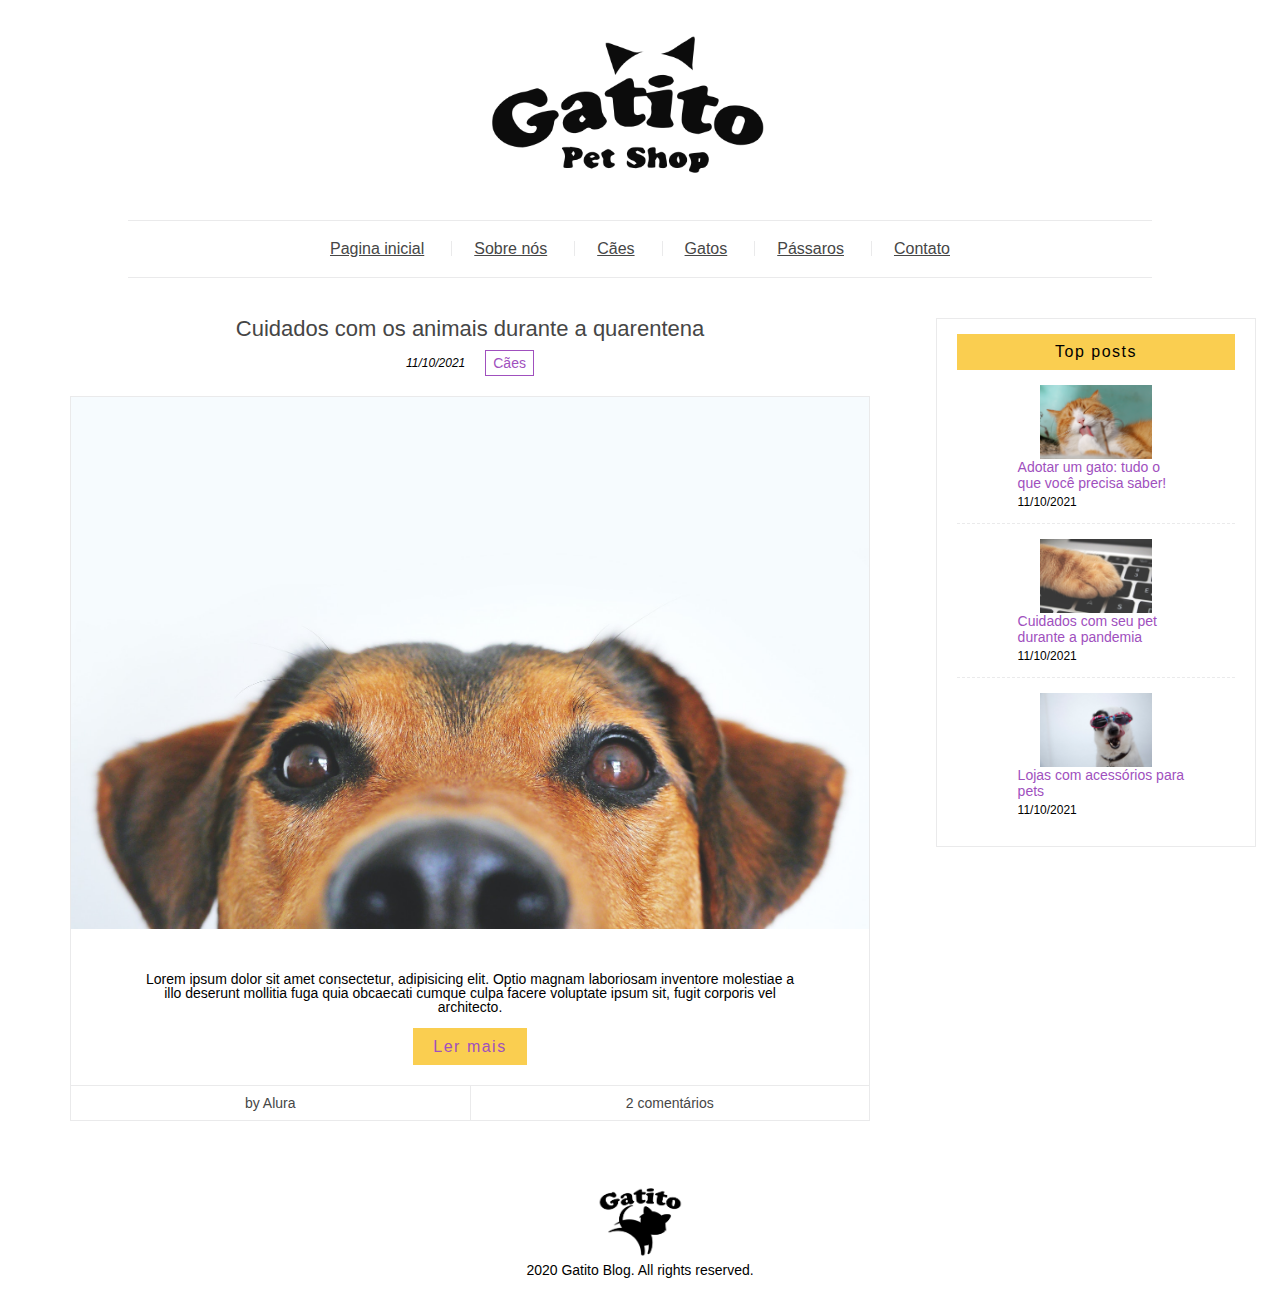
<file: index.html>
<!DOCTYPE html>
<html lang="pt-br">
<head>
  <meta charset="UTF-8">
  <meta http-equiv="X-UA-Compatible" content="IE=edge">
  <meta name="viewport" content="width=device-width, initial-scale=1.0">
  <title>Gatito Petshop</title>
  <link rel="stylesheet" href="./css/reset.css">
  <link rel="stylesheet" href="./css/style.css">
  <!-- ref: Freepik - https://www.freepik.com / https://www.flaticon.com/br/icone-gratis/singapura-cat_107976?term=cat&page=1&position=83&page=1&position=83&related_id=107976&origin=search -->
  <link rel="icon" href="./assets/img/singapura-cat.png" type="image/x-icon">
</head>
<body>
  <header class="header">
    <figure class="header__logo">
      <img src="assets/img/logo.png" alt="logo" class="header__img">
    </figure>
    <nav class="header__menu menu">
      <ul class="menu__list">
        <li class="menu__links">
          <a href="index.html" class="menu__link">Pagina inicial</a>
        </li>
        <li class="menu__links">
          <a href="about.html" class="menu__link">Sobre nós</a>
        </li>        
        <li class="menu__links">
          <a href="collection.html" class="menu__link">Cães</a>
        </li>        
        <li class="menu__links">
          <a href="collection.html" class="menu__link">Gatos</a>
        </li>        
        <li class="menu__links">
          <a href="collection.html" class="menu__link">Pássaros</a>
        </li>
        <li class="menu__links">
          <a href="contact.html" class="menu__link">Contato</a>
        </li>
      </ul>
    </nav>
  </header>

  <main class="main">
    <div class="main__content">
      <article class="main__post">
        <a href="article.html" class="main__title">Cuidados com os animais durante a quarentena</a>
        <div class="main__subtitle">
          <p class="main__date">11/10/2021</p>
          <span class="main__tag">Cães</span>
        </div>
        <div class="main__details">
          <img src="assets/img/dog.jpg" alt="Cachorro" class="main__img" />
          <p class="main__description">Lorem ipsum dolor sit amet consectetur, adipisicing elit. Optio magnam laboriosam inventore molestiae a illo deserunt mollitia fuga quia obcaecati cumque culpa facere voluptate ipsum sit, fugit corporis vel architecto.</p>
          <a href="#" class="main__btn">Ler mais</a>
          <div class="main__info">
            <div class="main__author">
              <p class="main__p">by Alura</p>
            </div>
            <div class="main__comments">
              <a href="#" class="main__a">2 comentários</a>
            </div>
          </div>
        </div>
      </article>
    </div>
    <div class="main__sidebar sidebar">
      <aside class="sidebar__top">
        <p class="sidebar__title">Top posts</p>
        <ul class="sidebar__posts">
          <li class="sidebar__list">
            <img src="assets/img/cat.jpg" alt="Gato" class="sidebar__img" />
            <div class="sidebar__details">
              <a href="article.html" class="sidebar__post--title">Adotar um gato: tudo o que você precisa saber!</a>
              <p class="sidebar__post--date">11/10/2021</p>
            </div>
          </li>
          <li class="sidebar__list">
            <img src="assets/img/pc.jpg" alt="PC" class="sidebar__img" />
            <div class="sidebar__details">
              <a href="article.html" class="sidebar__post--title">Cuidados com seu pet durante a pandemia</a>
              <p class="sidebar__post--date">11/10/2021</p>
            </div>
          </li>          <li class="sidebar__list">
            <img src="assets/img/sun.jpg" alt="DOG" class="sidebar__img" />
            <div class="sidebar__details">
              <a href="article.html" class="sidebar__post--title">Lojas com acessórios para pets</a>
              <p class="sidebar__post--date">11/10/2021</p>
            </div>
          </li>
        </ul>
      </aside>
    </div>
  </main>

  <footer class="footer">
    <img src="assets/img/footer-logo.png" alt="Footer logo" class="footer__logo">
    <p class="footer__txt">2020 Gatito Blog. All rights reserved.</p>
  </footer>
</body>
</html>
</file>
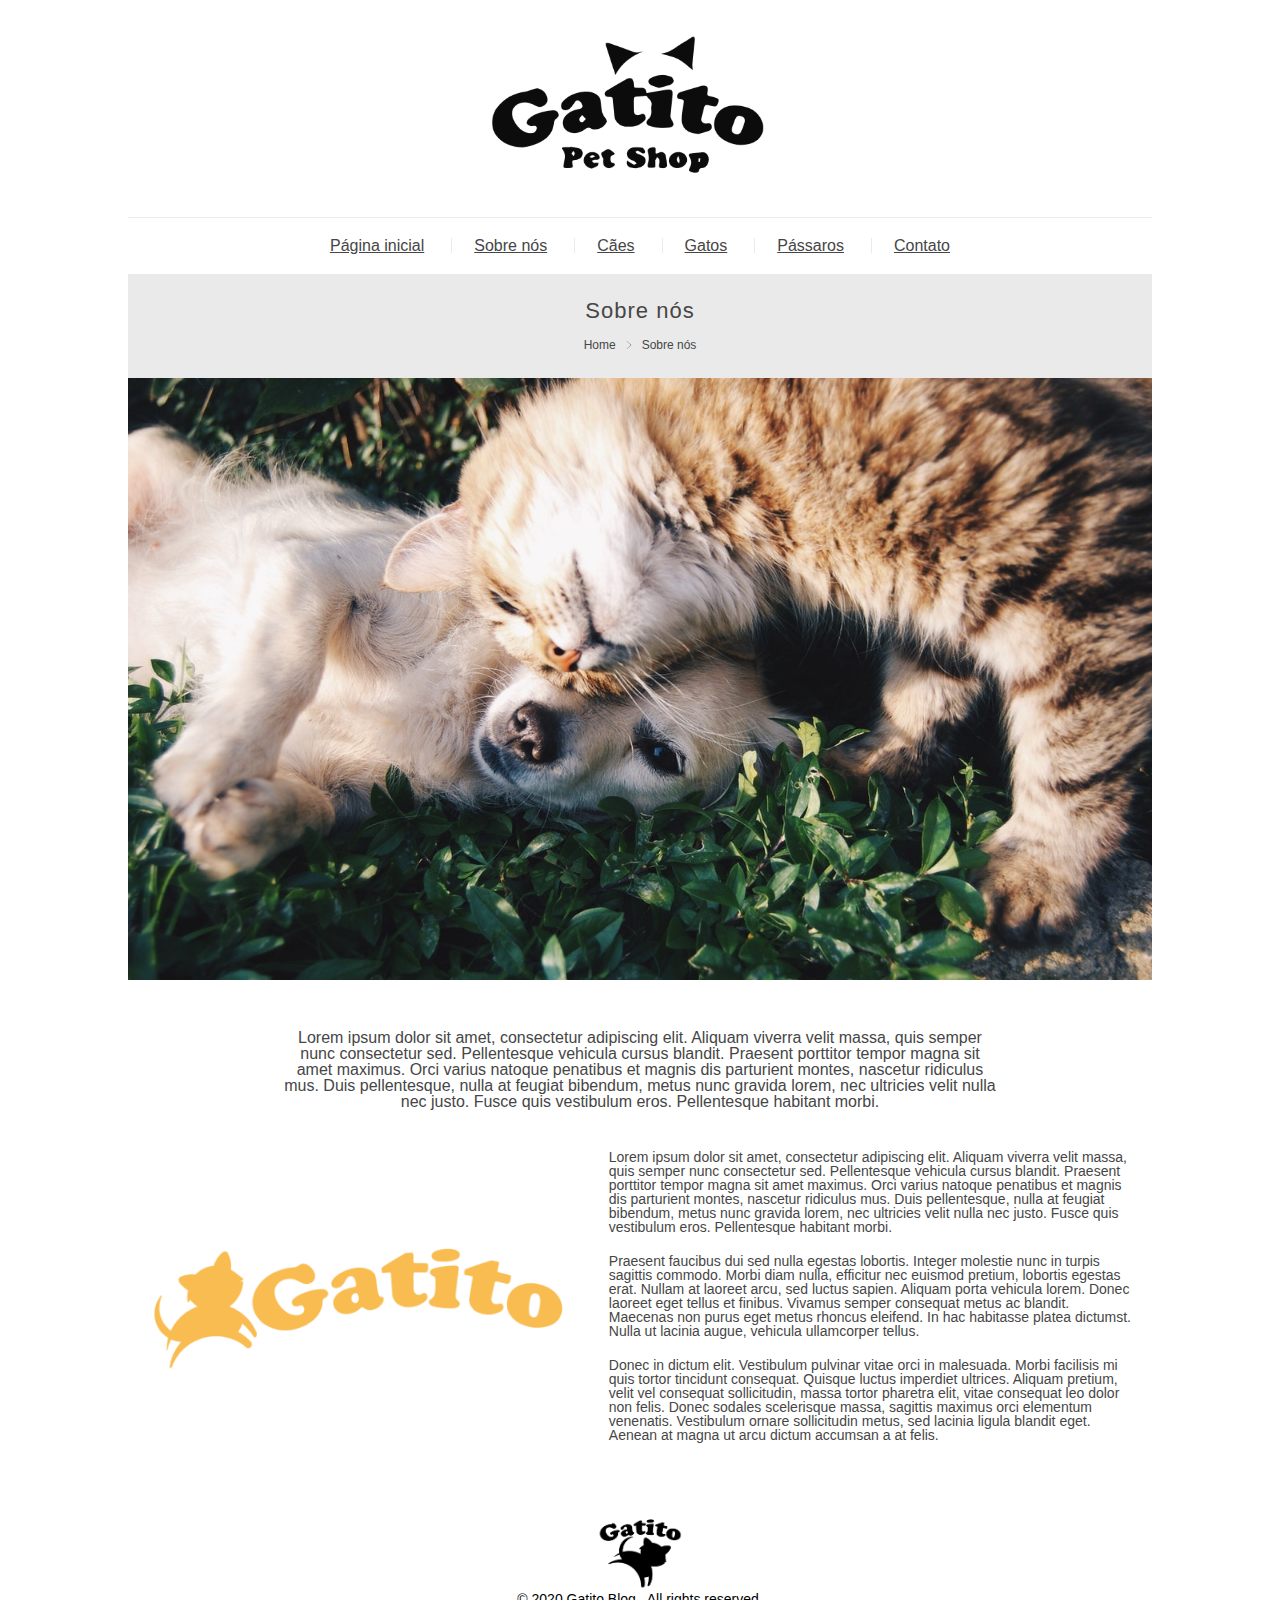
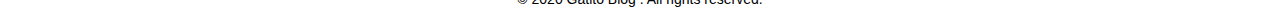
<file: about.html>
<html>
  <head>
  <title>Gatito PetShop</title>
  <meta name="viewport" content="width=device-width, initial-scale=1" />
  <link rel="stylesheet" href="css/style.css">
  <link rel="stylesheet" href="css/reset.css">
  <!-- ref: Freepik - https://www.freepik.com / https://www.flaticon.com/br/icone-gratis/singapura-cat_107976?term=cat&page=1&position=83&page=1&position=83&related_id=107976&origin=search -->
  <link rel="icon" href="./assets/img/singapura-cat.png" type="image/x-icon">
  </head>
<body>
  <header class="header">
    <figure class="header__logo">
      <img src="assets/img/logo.png" alt="Logo" class="header__img" />
    </figure>
    <nav class="header__menu menu">
      <ul class="menu__list">
        <li class="menu__links"><a href="index.html" class="menu__link">Página inicial</a></li>
        <li class="menu__links"><a href="about.html" class="menu__link">Sobre nós</a></li>
        <li class="menu__links"><a href="collection.html" class="menu__link">Cães</a></li>
        <li class="menu__links"><a href="collection.html" class="menu__link">Gatos</a></li>
        <li class="menu__links"><a href="collection.html" class="menu__link">Pássaros</a></li>
        <li class="menu__links"><a href="contact.html" class="menu__link">Contato</a></li>
      </ul>
    </nav>
  </header>

  <article class="about">
    <div class="about__title">
      <h1 class="about__h1">Sobre nós</h1>
      <div class="about__breadcrumb breadcrumb">
        <a href="index.html" class="breadcrumb__link">Home</a>
        <img src="assets/img/arrow.svg" alt="Seta" class="breadcrumb__img"/>
        <a href="about.html" class="breadcrumb__link">Sobre nós</a>
      </div>
    </div>
    <div class="about__content">
      <img src="assets/img//dog-cat.jpg" alt="Dog Cat" class="about__img" />
      <p class="about__intro">Lorem ipsum dolor sit amet, consectetur adipiscing elit. Aliquam viverra velit massa, quis semper nunc consectetur sed. Pellentesque vehicula cursus blandit. Praesent porttitor tempor magna sit amet maximus. Orci varius natoque penatibus et magnis dis parturient montes, nascetur ridiculus mus. Duis pellentesque, nulla at feugiat bibendum, metus nunc gravida lorem, nec ultricies velit nulla nec justo. Fusce quis vestibulum eros. Pellentesque habitant morbi.</p>
      <div class="about__split">
        <img src="assets/img/about.png" alt="Gatito" class="about__img--description" />
        <div class="about__txt">
          <p class="about__p">Lorem ipsum dolor sit amet, consectetur adipiscing elit. Aliquam viverra velit massa, quis semper nunc consectetur sed. Pellentesque vehicula cursus blandit. Praesent porttitor tempor magna sit amet maximus. Orci varius natoque penatibus et magnis dis parturient montes, nascetur ridiculus mus. Duis pellentesque, nulla at feugiat bibendum, metus nunc gravida lorem, nec ultricies velit nulla nec justo. Fusce quis vestibulum eros. Pellentesque habitant morbi.</p>
          <p class="about__p">Praesent faucibus dui sed nulla egestas lobortis. Integer molestie nunc in turpis sagittis commodo. Morbi diam nulla, efficitur nec euismod pretium, lobortis egestas erat. Nullam at laoreet arcu, sed luctus sapien. Aliquam porta vehicula lorem. Donec laoreet eget tellus et finibus. Vivamus semper consequat metus ac blandit. Maecenas non purus eget metus rhoncus eleifend. In hac habitasse platea dictumst. Nulla ut lacinia augue, vehicula ullamcorper tellus.</p>         
          <p class="about__p">Donec in dictum elit. Vestibulum pulvinar vitae orci in malesuada. Morbi facilisis mi quis tortor tincidunt consequat. Quisque luctus imperdiet ultrices. Aliquam pretium, velit vel consequat sollicitudin, massa tortor pharetra elit, vitae consequat leo dolor non felis. Donec sodales scelerisque massa, sagittis maximus orci elementum venenatis. Vestibulum ornare sollicitudin metus, sed lacinia ligula blandit eget. Aenean at magna ut arcu dictum accumsan a at felis.</p>
        </div>
      </div>
    </div>
  </article>

  <footer class="footer">
    <img src="assets/img/footer-logo.png" alt="Footer logo" class="footer__logo" />
    <p class="footer__txt">© 2020 Gatito Blog . All rights reserved.</p>
  </footer>
</body>
</html>
</file>
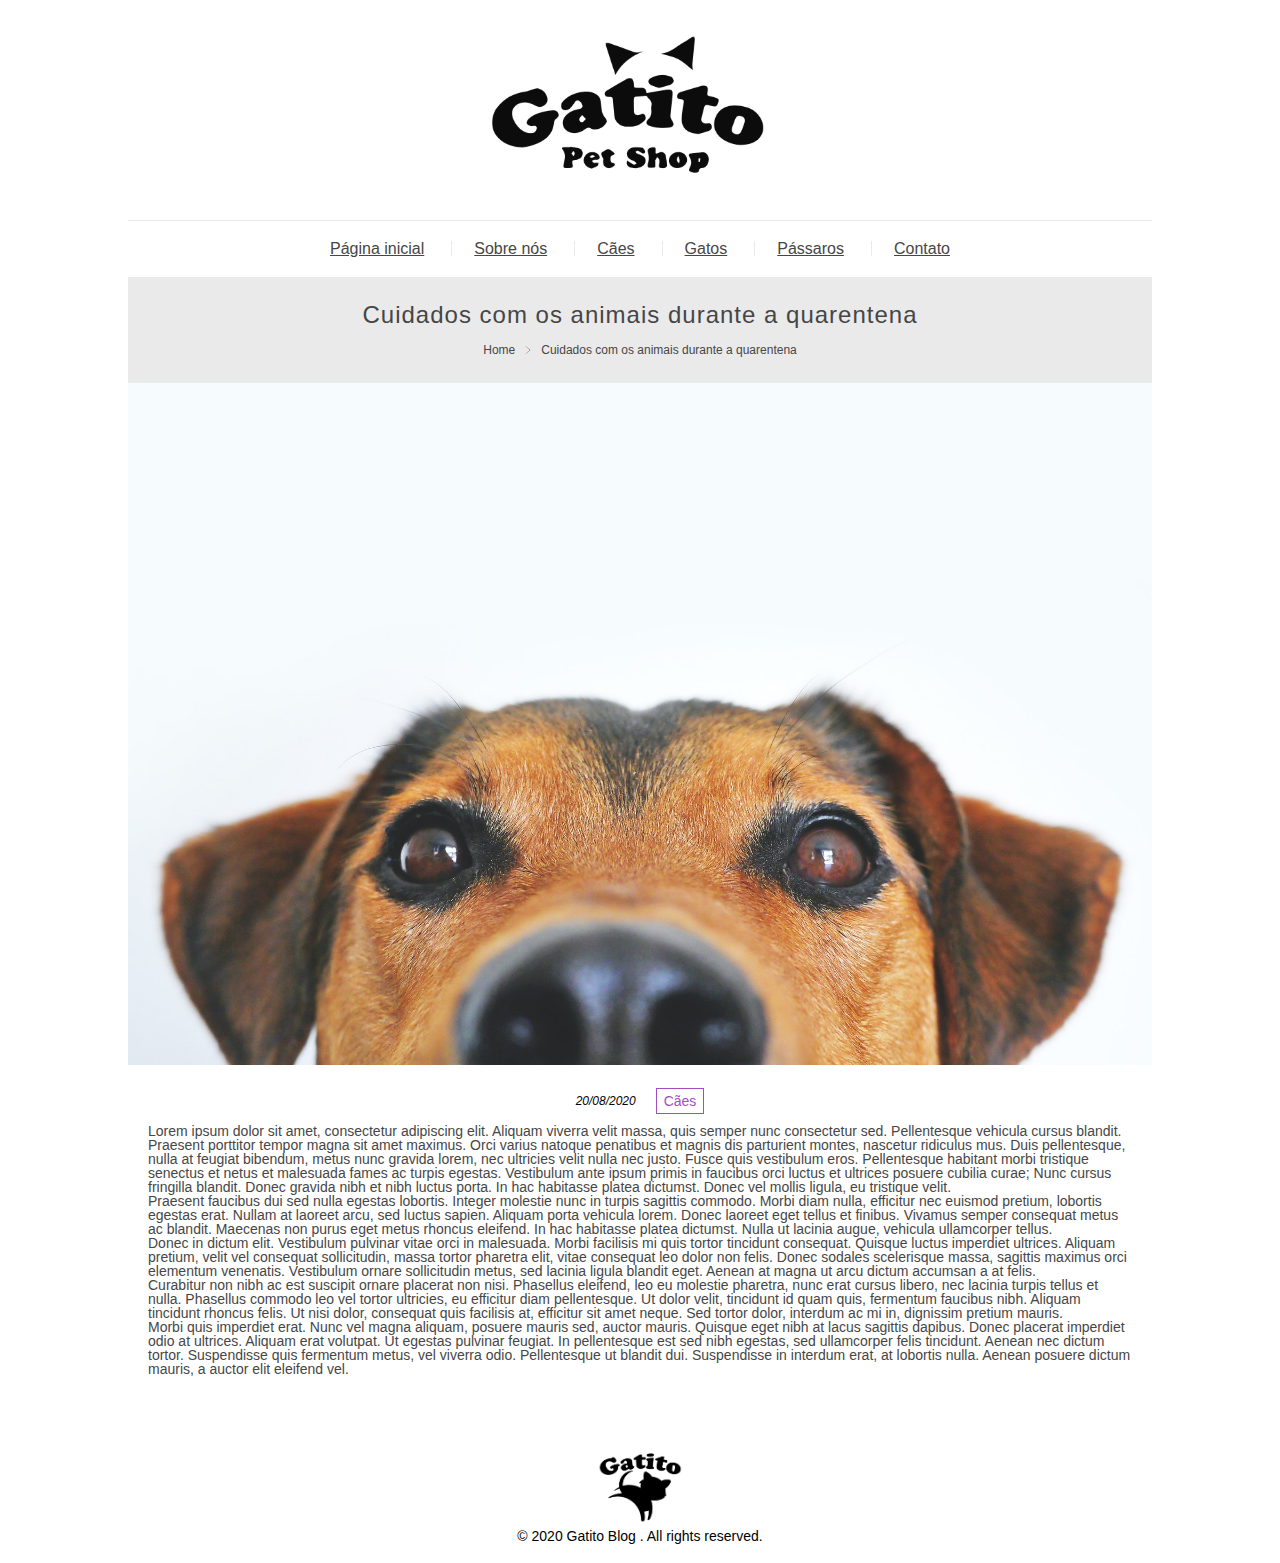
<file: article.html>
<!DOCTYPE html>
<html>
   <head>
       <title>Gatito PetShop</title>
       <meta name="viewport" content="width=device-width, initial-scale=1" />
       <link rel="stylesheet" href="css/style.css">
       <link rel="stylesheet" href="css/reset.css">
        <!-- ref: Freepik - https://www.freepik.com / https://www.flaticon.com/br/icone-gratis/singapura-cat_107976?term=cat&page=1&position=83&page=1&position=83&related_id=107976&origin=search -->
        <link rel="icon" href="./assets/img/singapura-cat.png" type="image/x-icon">
   </head>
<body>
   <header class="header">
       <figure class="header__logo">
           <img src="assets/img/logo.png" alt="Logo" class="header__img" />
       </figure>
       <nav class="header__menu menu">
           <ul class="menu__list">
               <li class="menu__links"><a href="index.html" class="menu__link">Página inicial</a></li>
               <li class="menu__links"><a href="about.html" class="menu__link">Sobre nós</a></li>
               <li class="menu__links"><a href="collection.html" class="menu__link">Cães</a></li>
               <li class="menu__links"><a href="collection.html" class="menu__link">Gatos</a></li>
               <li class="menu__links"><a href="collection.html" class="menu__link">Pássaros</a></li>
               <li class="menu__links"><a href="contact.html" class="menu__link">Contato</a></li>
           </ul>
       </nav>
   </header>

   <article class="article">
       <div class="article__title">
           <h1 class="article__h1">Cuidados com os animais durante a quarentena</h1>
           <div class="article__breadcrumb breadcrumb">
               <a href="index.html" class="breadcrumb__link">Home</a>
               <img src="assets/img/arrow.svg" alt="Seta" class="breadcrumb__img" />
               <a href="article.html" class="breadcrumb__link">Cuidados com os animais durante a quarentena</a>
           </div>
       </div>
       <img src="assets/img/dog.jpg" alt="Cachorro" class="article__img" />
       <div class="article__details">
           <span class="article__date">20/08/2020</span>
           <span class="article__tag">Cães</span>
       </div>
       <div class="article__content">
           <p>Lorem ipsum dolor sit amet, consectetur adipiscing elit. Aliquam viverra velit massa, quis semper nunc consectetur sed. Pellentesque vehicula cursus blandit. Praesent porttitor tempor magna sit amet maximus. Orci varius natoque penatibus et magnis dis parturient montes, nascetur ridiculus mus. Duis pellentesque, nulla at feugiat bibendum, metus nunc gravida lorem, nec ultricies velit nulla nec justo. Fusce quis vestibulum eros. Pellentesque habitant morbi tristique senectus et netus et malesuada fames ac turpis egestas. Vestibulum ante ipsum primis in faucibus orci luctus et ultrices posuere cubilia curae; Nunc cursus fringilla blandit. Donec gravida nibh et nibh luctus porta. In hac habitasse platea dictumst. Donec vel mollis ligula, eu tristique velit.</p>

           <p>Praesent faucibus dui sed nulla egestas lobortis. Integer molestie nunc in turpis sagittis commodo. Morbi diam nulla, efficitur nec euismod pretium, lobortis egestas erat. Nullam at laoreet arcu, sed luctus sapien. Aliquam porta vehicula lorem. Donec laoreet eget tellus et finibus. Vivamus semper consequat metus ac blandit. Maecenas non purus eget metus rhoncus eleifend. In hac habitasse platea dictumst. Nulla ut lacinia augue, vehicula ullamcorper tellus.</p>

           <p>Donec in dictum elit. Vestibulum pulvinar vitae orci in malesuada. Morbi facilisis mi quis tortor tincidunt consequat. Quisque luctus imperdiet ultrices. Aliquam pretium, velit vel consequat sollicitudin, massa tortor pharetra elit, vitae consequat leo dolor non felis. Donec sodales scelerisque massa, sagittis maximus orci elementum venenatis. Vestibulum ornare sollicitudin metus, sed lacinia ligula blandit eget. Aenean at magna ut arcu dictum accumsan a at felis.</p>

           <p>Curabitur non nibh ac est suscipit ornare placerat non nisi. Phasellus eleifend, leo eu molestie pharetra, nunc erat cursus libero, nec lacinia turpis tellus et nulla. Phasellus commodo leo vel tortor ultricies, eu efficitur diam pellentesque. Ut dolor velit, tincidunt id quam quis, fermentum faucibus nibh. Aliquam tincidunt rhoncus felis. Ut nisi dolor, consequat quis facilisis at, efficitur sit amet neque. Sed tortor dolor, interdum ac mi in, dignissim pretium mauris.</p>

           <p>Morbi quis imperdiet erat. Nunc vel magna aliquam, posuere mauris sed, auctor mauris. Quisque eget nibh at lacus sagittis dapibus. Donec placerat imperdiet odio at ultrices. Aliquam erat volutpat. Ut egestas pulvinar feugiat. In pellentesque est sed nibh egestas, sed ullamcorper felis tincidunt. Aenean nec dictum tortor. Suspendisse quis fermentum metus, vel viverra odio. Pellentesque ut blandit dui. Suspendisse in interdum erat, at lobortis nulla. Aenean posuere dictum mauris, a auctor elit eleifend vel.</p>
       </div>
   </article>

   <footer class="footer">
       <img src="assets/img/footer-logo.png" alt="Footer logo" class="footer__logo" />
       <p class="footer__txt">© 2020 Gatito Blog . All rights reserved.</p>
   </footer>
</body>
</html>
</file>
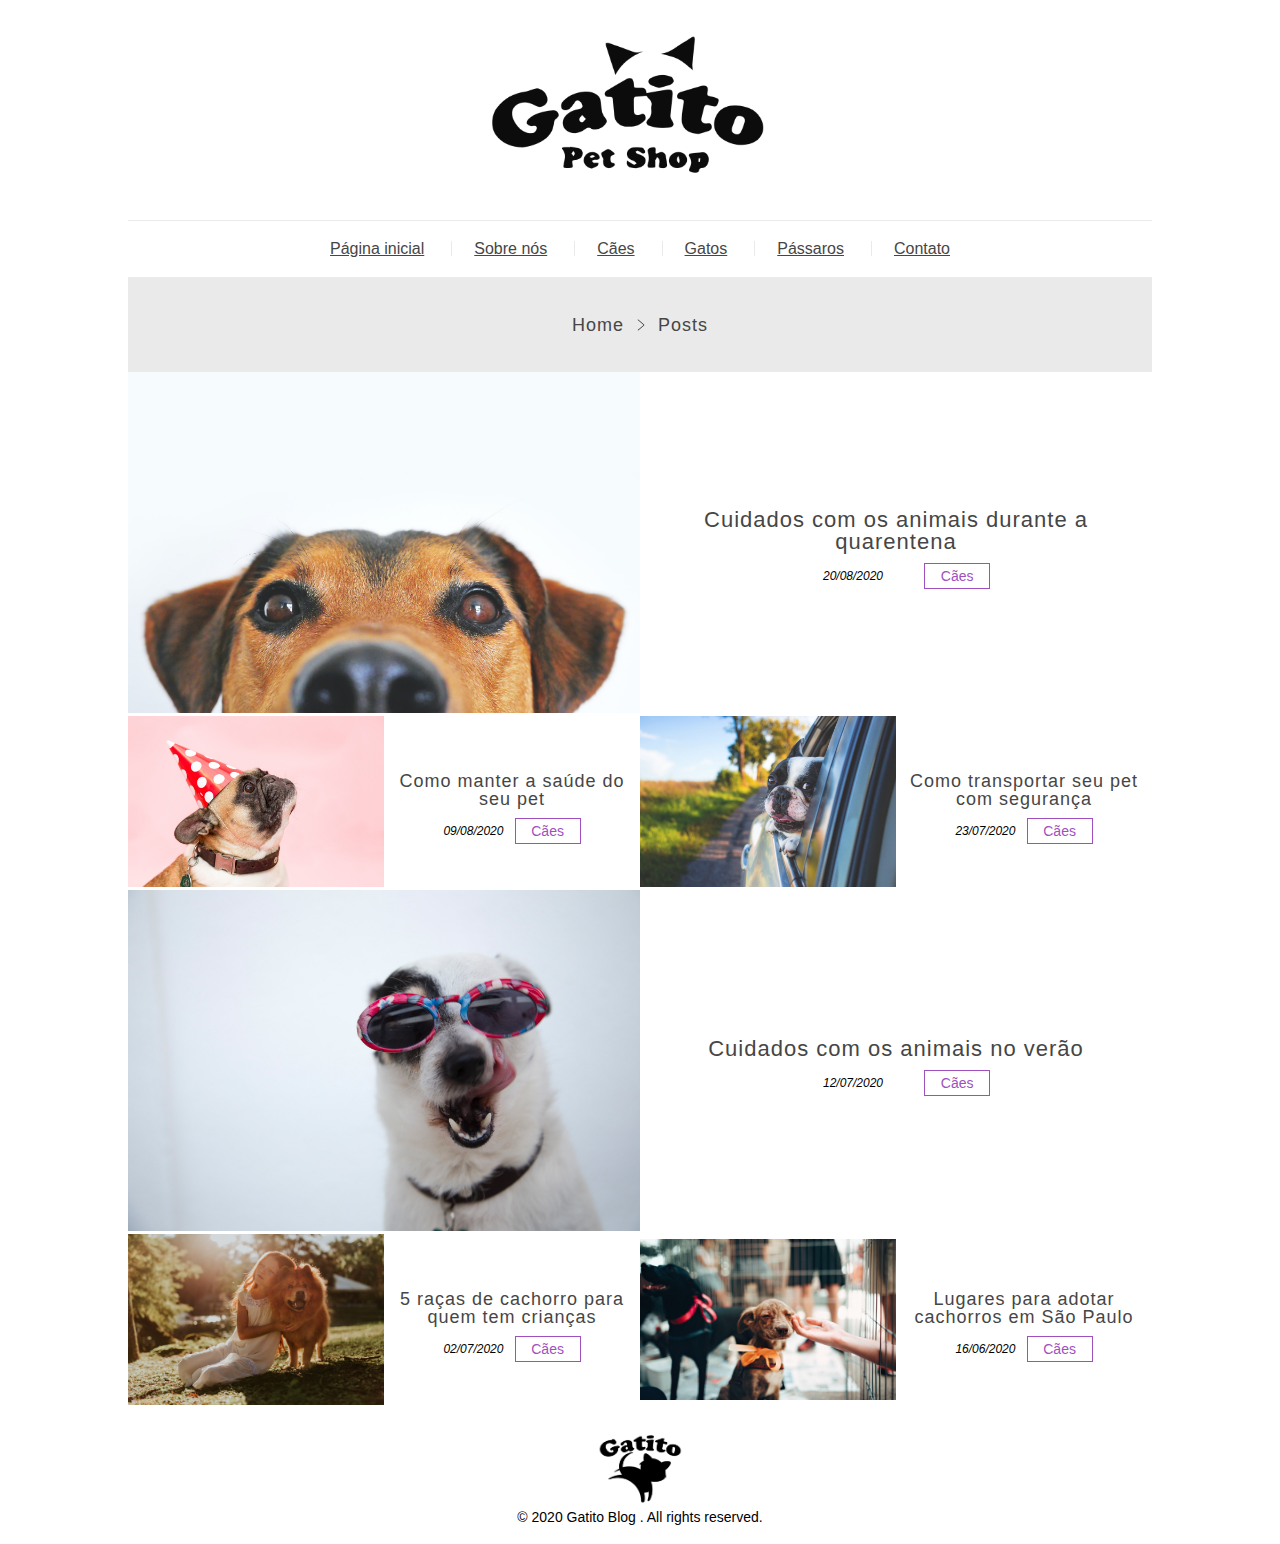
<file: collection.html>
<!DOCTYPE html>
<html>
   <head>
       <title>Gatito PetShop</title>
       <meta name="viewport" content="width=device-width, initial-scale=1" />
       <link rel="stylesheet" href="css/style.css">
       <link rel="stylesheet" href="css/reset.css">
        <!-- ref: Freepik - https://www.freepik.com / https://www.flaticon.com/br/icone-gratis/singapura-cat_107976?term=cat&page=1&position=83&page=1&position=83&related_id=107976&origin=search -->
        <link rel="icon" href="./assets/img/singapura-cat.png" type="image/x-icon">
   </head>
<body>

   <header class="header">
       <figure class="header__logo">
           <img src="assets/img/logo.png" alt="Logo" class="header__img" />
       </figure>
       <nav class="header__menu menu">
           <ul class="menu__list">
               <li class="menu__links"><a href="index.html" class="menu__link">Página inicial</a></li>
               <li class="menu__links"><a href="about.html" class="menu__link">Sobre nós</a></li>
               <li class="menu__links"><a href="collection.html" class="menu__link">Cães</a></li>
               <li class="menu__links"><a href="collection.html" class="menu__link">Gatos</a></li>
               <li class="menu__links"><a href="collection.html" class="menu__link">Pássaros</a></li>
               <li class="menu__links"><a href="contact.html" class="menu__link">Contato</a></li>
           </ul>
       </nav>
   </header>
   <div class="collection">
       <div class="collection__breadcrumb breadcrumb">
           <a href="index.html" class="breadcrumb__link">Home</a>
           <img src="assets/img/arrow.svg" alt="Seta" class="breadcrumb__img" />
           <a href="collection.html" class="breadcrumb__link">Posts</a>
       </div>
       <div class="collection__post">
           <figure class="collection__figure">
               <img src="assets/img/dog.jpg" alt="Cachorro" class="collection__img" />
           </figure>
           <div class="collection__about">
               <a href="article.html" class="collection__title">Cuidados com os animais durante a quarentena</a>
               <p class="collection__date">20/08/2020</p>
               <span class="collection__tag">Cães</span>
           </div>
       </div>
       <div class="collection__post half">
           <figure class="collection__figure">
               <img src="assets/img/party.jpg" alt="Cachorro festa" class="collection__img" />
           </figure>
           <div class="collection__about">
               <a href="article.html" class="collection__title half">Como manter a saúde do seu pet</a>
               <p class="collection__date">09/08/2020</p>
               <span class="collection__tag">Cães</span>
           </div>
       </div>
       <div class="collection__post half">
           <figure class="collection__figure">
               <img src="assets/img/car.jpg" alt="Cachorro carro" class="collection__img" />
           </figure>
           <div class="collection__about">
               <a href="article.html" class="collection__title half">Como transportar seu pet com segurança</a>
               <p class="collection__date">23/07/2020</p>
               <span class="collection__tag">Cães</span>
           </div>
       </div>
       <div class="collection__post">
           <figure class="collection__figure">
               <img src="assets/img/sun.jpg" alt="Cachorro oculos" class="collection__img" />
           </figure>
           <div class="collection__about">
               <a href="article.html" class="collection__title">Cuidados com os animais no verão</a>
               <p class="collection__date">12/07/2020</p>
               <span class="collection__tag">Cães</span>
           </div>
       </div>
       <div class="collection__post half">
           <figure class="collection__figure">
               <img src="assets/img/kid.jpg" alt="Cachorro e criança" class="collection__img" />
           </figure>
           <div class="collection__about">
               <a href="article.html" class="collection__title half">5 raças de cachorro para quem tem crianças</a>
               <p class="collection__date">02/07/2020</p>
               <span class="collection__tag">Cães</span>
           </div>
       </div>
       <div class="collection__post half">
           <figure class="collection__figure">
               <img src="assets/img/adopt.jpg" alt="Cachorro adotado" class="collection__img" />
           </figure>
           <div class="collection__about">
               <a href="article.html" class="collection__title half">Lugares para adotar cachorros em São Paulo</a>
               <p class="collection__date">16/06/2020</p>
               <span class="collection__tag">Cães</span>
           </div>
       </div>
   </div>

   <footer class="footer">
       <img src="assets/img/footer-logo.png" alt="Footer logo" class="footer__logo" />
       <p class="footer__txt">© 2020 Gatito Blog . All rights reserved.</p>
   </footer>

</body>
</html>
</file>
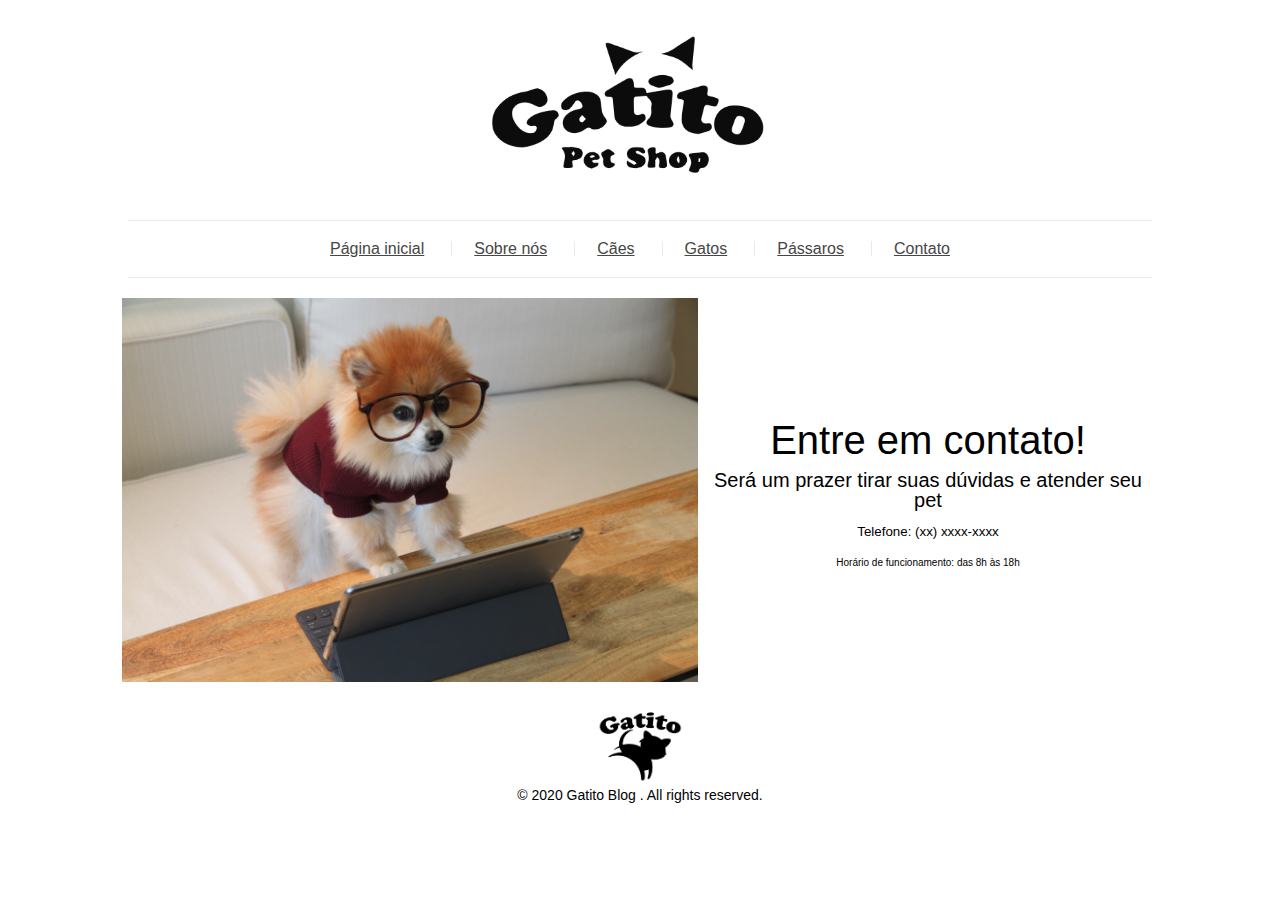
<file: contact.html>
<!DOCTYPE html>
<html>
  <head>
    <title>Gatito PetShop</title>
    <meta name="viewport" content="width=device-width, initial-scale=1" />
    <link rel="stylesheet" href="css/style.css">
    <link rel="stylesheet" href="css/reset.css">
    <!-- ref: Freepik - https://www.freepik.com / https://www.flaticon.com/br/icone-gratis/singapura-cat_107976?term=cat&page=1&position=83&page=1&position=83&related_id=107976&origin=search -->
    <link rel="icon" href="./assets/img/singapura-cat.png" type="image/x-icon">
  </head>
<body>
  <header class="header">
    <figure class="header__logo">
      <img src="assets/img/logo.png" alt="Logo" class="header__img" />
    </figure>
    <nav class="header__menu menu">
      <ul class="menu__list">
        <li class="menu__links"><a href="index.html" class="menu__link">Página inicial</a></li>
        <li class="menu__links"><a href="about.html" class="menu__link">Sobre nós</a></li>
        <li class="menu__links"><a href="collection.html" class="menu__link">Cães</a></li>
        <li class="menu__links"><a href="collection.html" class="menu__link">Gatos</a></li>
        <li class="menu__links"><a href="collection.html" class="menu__link">Pássaros</a></li>
        <li class="menu__links"><a href="contact.html" class="menu__link">Contato</a></li>
      </ul>
    </nav>
  </header>

  <div class="contact">
    <figure class="contact__figure">
      <img src="assets/img/contact.jpg" alt="Contato" class="contact__img" />
    </figure>
    <div class="contact__info">
      <p class="contact__p-1">Entre em contato!</p>
      <p class="contact__p-2">Será um prazer tirar suas dúvidas e atender seu pet</p>
      <p class="contact__p-3">Telefone: (xx) xxxx-xxxx </p>
      <p class="contact__p-4">Horário de funcionamento: das 8h às 18h</p>
    </div>
  </div>        

  <footer class="footer">
    <img src="assets/img/footer-logo.png" alt="Footer logo" class="footer__logo" />
    <p class="footer__txt">© 2020 Gatito Blog . All rights reserved.</p>
  </footer>
</body>
</html>
</file>
<file: css/style.css>
@charset "UTF-8";
.main .sidebar__post--title, .article .breadcrumb__link {
  text-decoration: none;
}

.main .sidebar__post--title:hover, .article .breadcrumb__link:hover {
  text-decoration: underline;
}

.header {
  font-family: Arial, Helvetica, sans-serif;
}
.header__logo {
  text-align: center;
}
.header__img {
  max-width: 350px;
}
.header .menu__list {
  display: flex;
  justify-content: center;
  border-top: 1px solid #eaeaeb;
  border-bottom: 1px solid #eaeaeb;
  margin-left: auto;
  margin-right: auto;
  width: 80%;
  padding: 20px 0;
}
@media (max-width: 767px) {
  .header .menu__list {
    width: 90%;
    padding: 15px 0;
    flex-wrap: wrap;
  }
}
@media (max-width: 768px) and (max-width: 1199px) {
  .header .menu__list {
    padding: 20px 0;
  }
}
@media (min-width: 1200px) {
  .header .menu__list {
    padding: 20px 0;
  }
}
.header .menu__links {
  position: relative;
}
@media (max-width: 767px) {
  .header .menu__links {
    padding: 5px 0;
  }
}
.header .menu__links:not(:last-child)::after {
  content: "";
  position: absolute;
  top: 0;
  right: -3px;
  margin: auto;
  height: 15px;
  width: 1px;
  background-color: #eaeaeb;
}
.header .menu__link {
  padding: 0 25px;
  color: #464646;
}
.header .menu__link:hover {
  color: #A050BE;
}

/* Este trecho de estilo se refere ao rodapé de nosso blog */
.footer {
  text-align: center;
  padding: 20px 0;
  font-family: Arial, Helvetica, sans-serif;
  position: relative;
  bottom: 0;
  left: 50%;
  transform: translateX(-50%);
}
.footer__logo {
  max-width: 100px;
}
.footer__txt {
  margin: auto;
  font-size: 0.875rem;
}

.about {
  width: 80%;
  margin: 0 auto 40px;
  font-family: Arial, Helvetica, sans-serif;
}
@media (max-width: 767px) {
  .about {
    width: 90%;
  }
}
.about__title {
  background-color: #eaeaeb;
  text-align: center;
  padding: 20px;
}
.about__h1 {
  font-size: 1.375rem;
  color: #464646;
  letter-spacing: 1px;
  margin-top: 5px;
  margin-bottom: 10px;
  margin-left: 0;
  margin-right: 0;
}
.about .breadcrumb {
  display: flex;
  justify-content: center;
  align-items: center;
}
.about .breadcrumb__link {
  font-size: 0.75rem;
  text-decoration: none;
  color: #464646;
}
.about .breadcrumb__link:hover {
  text-decoration: underline;
  color: #A050BE;
}
.about .breadcrumb__img {
  width: 10px;
  margin: 8px;
}
.about__img {
  width: 100%;
}
.about__intro {
  font-weight: 100;
  color: #464646;
  width: 70%;
  margin: 30px auto;
  text-align: center;
  font-size: 1rem;
}
@media (max-width: 767px) {
  .about__intro {
    width: 90%;
  }
}
@media (max-width: 768px) and (max-width: 1199px) {
  .about__intro {
    width: 80%;
  }
}
.about__split {
  display: flex;
  align-items: center;
  justify-content: center;
  flex-wrap: wrap;
}
.about__img--description {
  width: 45%;
}
@media (max-width: 767px) {
  .about__img--description {
    width: 80%;
  }
}
.about__txt {
  width: calc(100% - 45%);
}
@media (max-width: 767px) {
  .about__txt {
    width: 90%;
    text-align: center;
  }
}
.about__p {
  padding: 10px 20px;
  font-size: 0.875rem;
  color: #464646;
}

.article {
  width: 80%;
  margin: 0 auto 40px;
  font-family: Arial, Helvetica, sans-serif;
}
@media (max-width: 767px) {
  .article {
    width: 90%;
  }
}
.article__title {
  background-color: #eaeaeb;
  text-align: center;
  padding: 20px;
}
.article__h1 {
  font-size: 1.5rem;
  color: #464646;
  letter-spacing: 1px;
}
.article .breadcrumb {
  display: flex;
  justify-content: center;
  align-items: center;
}
.article .breadcrumb__link {
  font-size: 0.75rem;
  color: #464646;
}
.article .breadcrumb__link:hover {
  color: #A050BE;
}
.article .breadcrumb__img {
  width: 10px;
  margin: 8px;
}
.article__img {
  margin-bottom: 20px;
  width: 100%;
}
.article__details {
  display: flex;
  justify-content: center;
  align-items: center;
}
.article__date {
  font-size: 0.75rem;
  font-style: italic;
}
.article__tag {
  font-size: 0.875rem;
  padding: 5px 7px;
  color: #A050BE;
  border: 1px solid #A050BE;
  margin: 0 10px;
}
.article__content {
  font-weight: 100;
  font-size: 0.875rem;
  color: #464646;
  padding: 10px 20px;
}

.collection {
  display: flex;
  flex-wrap: wrap;
  justify-content: center;
  align-items: center;
  width: 80%;
  margin-left: auto;
  margin-right: auto;
  font-family: Arial;
}
@media (max-width: 767px) {
  .collection {
    width: 90%;
  }
}
.collection__post {
  display: flex;
  flex-wrap: wrap;
  justify-content: center;
  align-items: center;
  width: 100%;
}
@media (max-width: 767px) {
  .collection__post {
    width: 100%;
  }
}
.collection__post.half {
  width: 50%;
}
@media (max-width: 767px) {
  .collection__post.half {
    width: 100%;
  }
}
.collection__figure {
  width: 50%;
}
.collection__img {
  width: 100%;
}
.collection__about {
  display: flex;
  flex-wrap: wrap;
  justify-content: center;
  align-items: center;
  width: 50%;
  text-align: center;
}
.collection__title {
  color: #464646;
  text-decoration: unset;
  letter-spacing: 1px;
  width: 100%;
  margin: 10px 0;
  font-size: 1.375rem;
}
@media (max-width: 767px) {
  .collection__title {
    font-size: 1rem;
  }
}
.collection__title:hover {
  color: #A050BE;
  text-decoration: underline;
}
.collection__title.half {
  font-size: 1.125rem;
}
@media (max-width: 767px) {
  .collection__title.half {
    font-size: 1rem;
  }
}
.collection__date {
  font-size: 0.75rem;
  font-style: italic;
  width: 20%;
}
@media (max-width: 767px) {
  .collection__date {
    font-size: 0.625rem;
  }
}
@media (max-width: 768px) and (max-width: 1199px) {
  .collection__date {
    width: 30%;
  }
}
.collection__tag {
  font-size: 0.875rem;
  width: 50px;
  padding: 5px 7px;
  color: #A050BE;
  border: 1px solid #A050BE;
}
@media (max-width: 767px) {
  .collection__tag {
    width: 30px;
    font-size: 0.75rem;
  }
}
@media (max-width: 768px) and (max-width: 1199px) {
  .collection__tag {
    width: 35px;
    font-size: 0.75rem;
  }
}
.collection__breadcrumb {
  background-color: #eaeaeb;
  text-align: center;
  padding: 30px;
  width: 100%;
  display: flex;
  justify-content: center;
  align-items: center;
}
.collection .breadcrumb__link {
  font-size: 1.125rem;
  text-decoration: unset;
  color: #464646;
  letter-spacing: 1px;
}
.collection .breadcrumb__link:hover {
  color: #A050BE;
  text-decoration: underline;
}
.collection .breadcrumb__img {
  width: 14px;
  margin: 10px;
}

.contact {
  display: flex;
  justify-content: center;
  align-items: center;
  flex-wrap: wrap;
  margin-left: auto;
  margin-right: auto;
  width: 90%;
}
.contact__figure {
  width: 50%;
}
.contact__img {
  width: 100%;
}
.contact__info {
  width: 40%;
  text-align: center;
  font-family: Arial, Helvetica, sans-serif;
}
.contact__p-1 {
  font-size: 2.5rem;
  padding-top: 5px;
}
.contact__p-2 {
  font-size: 1.25rem;
  padding-top: 10px;
}
.contact__p-3 {
  font-size: 0.8333333333rem;
  padding-top: 15px;
}
.contact__p-4 {
  font-size: 0.625rem;
  padding-top: 20px;
}

.main__tag, .main__date, .article__date, .collection__date, .collection__tag {
  margin-top: 0;
}

.main__subtitle {
  margin-top: 10px;
}

.contact {
  margin-top: 20px;
}

.article__h1 {
  margin-top: 5px;
}

.main__tag, .main__date, .article__date, .collection__date, .collection__tag {
  margin-bottom: 0;
}

.article__h1 {
  margin-bottom: 10px;
}

.main__subtitle, .about__img {
  margin-bottom: 20px;
}

.article__h1 {
  margin-left: 0;
}

.main__tag, .main__date, .article__date, .collection__date, .collection__tag {
  margin-left: 10px;
}

.article__h1 {
  margin-right: 0;
}

.main__tag, .main__date, .article__date, .collection__date, .collection__tag {
  margin-right: 10px;
}

.main {
  display: flex;
  justify-content: center;
  flex-wrap: wrap;
  font-family: Arial, Helvetica, sans-serif;
}
.main__content {
  width: 70%;
  padding: 40px 8px;
}
@media (max-width: 767px) {
  .main__content {
    width: 100%;
  }
}
.main__post {
  text-align: center;
  max-width: 800px;
  margin-left: auto;
  margin-right: auto;
}
.main__title {
  text-decoration: none;
  font-size: 1.375rem;
  color: #464646;
  letter-spacing: 1.5;
}
.main__title:hover {
  color: #A050BE;
}
.main__subtitle {
  display: flex;
  justify-content: center;
  align-items: center;
}
.main__date {
  font-size: 0.75rem;
  font-style: italic;
}
.main__tag {
  font-size: 0.875rem;
  padding: 5px 7px;
  color: #A050BE;
  border: 1px solid #A050BE;
}
.main__details {
  border: 1px solid #eaeaeb;
}
.main__img {
  width: 100%;
}
.main__description {
  padding: 40px 0 25px;
  max-width: 650px;
  margin-left: auto;
  margin-right: auto;
  font-size: 0.875rem;
}
.main__btn {
  text-decoration: none;
  font-size: 1rem;
  letter-spacing: 1.5px;
  color: #A050BE;
  background-color: #FACE50;
  padding: 10px 20px;
  transition: 0.3s;
}
.main__btn:hover {
  background-color: #A050BE;
  color: #FACE50;
}
.main__info {
  display: flex;
  justify-content: space-between;
  align-items: center;
  border-top: 1px solid #eaeaeb;
  margin-top: 30px;
}
.main__author {
  width: 50%;
  border-right: 1px solid #eaeaeb;
}
.main__p {
  font-size: 0.875rem;
  color: #464646;
  margin-top: 10px;
  margin-bottom: 10px;
}
.main__comments {
  width: 50%;
}
.main__a {
  text-decoration: none;
  font-size: 0.875rem;
  color: #464646;
  margin-top: 10px;
  margin-bottom: 10px;
}
.main__a:hover {
  color: #A050BE;
}
.main__sidebar {
  width: 25%;
  padding: 40px 10px;
}
.main .sidebar__top {
  border: 1px solid #eaeaeb;
  padding: 15px 20px;
}
.main .sidebar__title {
  background-color: #FACE50;
  text-align: center;
  padding: 10px 20px;
  margin: 0;
  letter-spacing: 1.5px;
}
.main .sidebar__posts {
  list-style: none;
  padding: 0;
  margin: 0;
}
.main .sidebar__list {
  display: flex;
  justify-content: center;
  flex-wrap: wrap;
  align-items: center;
  padding: 15px 0;
}
.main .sidebar__list:not(:last-child) {
  border-bottom: 1px dashed #eaeaeb;
}
.main .sidebar__img {
  width: 40%;
}
.main .sidebar__details {
  width: 60%;
  padding-left: 10px;
}
.main .sidebar__post--title {
  font-size: 0.875rem;
  color: #A050BE;
}
.main .sidebar__post--date {
  font-size: 0.75rem;
  margin: 5px 0 0 0;
}

/*# sourceMappingURL=style.css.map */
</file>
